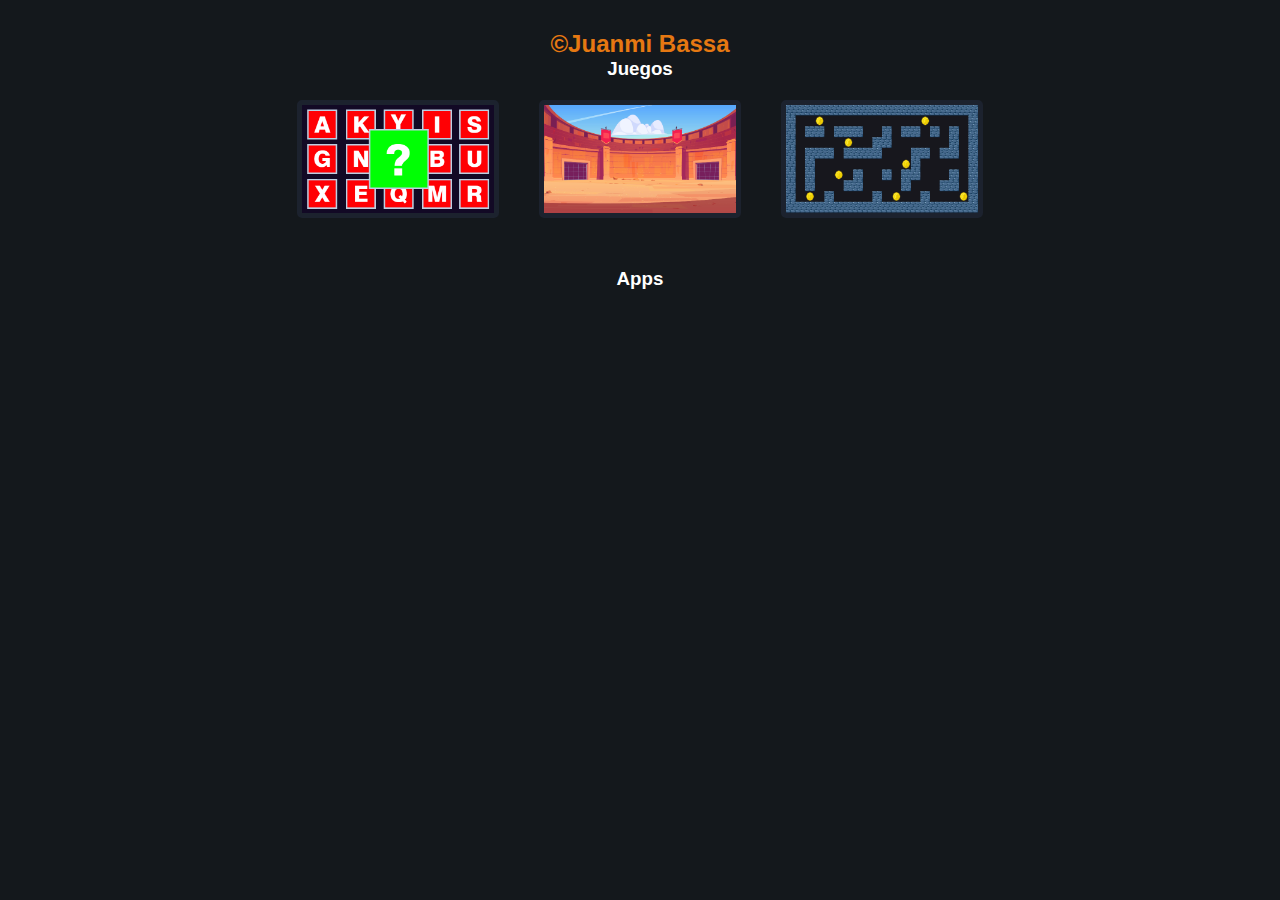
<file: index.html>
<!DOCTYPE html>
<html lang="es">
    <head>
        <meta charset="UTF-8">
        <meta http-equiv="X-UA-Compatible" content="IE=edge">
        <meta name="viewport" content="width=device-width, initial-scale=1.0">

        <link rel="stylesheet" href="./style.css">
        <title>Juanmi Bassa</title>
    </head>

    <body>
        <main>
            <h2>&#169;Juanmi Bassa</h2>
            <h3 class="subtitle">Juegos</h3>
            <section id="juegos">
                <a href="./adivinarLetra/adivLetra.html" id="adivinaLetra" class="contJuegos"></a>
                <a href="./batalla1vs1/batalla1vs1.html" id="coliseo1v1" class="contJuegos"></a>
                <a href="./mazmorra/mazmorra.html" id="mazmorras" class="contJuegos"></a>
            </section>

            <h3 class="subtitle">Apps</h3>
            <section id="apps">
            </section>
        </main>
    </body>
</html>
</file>
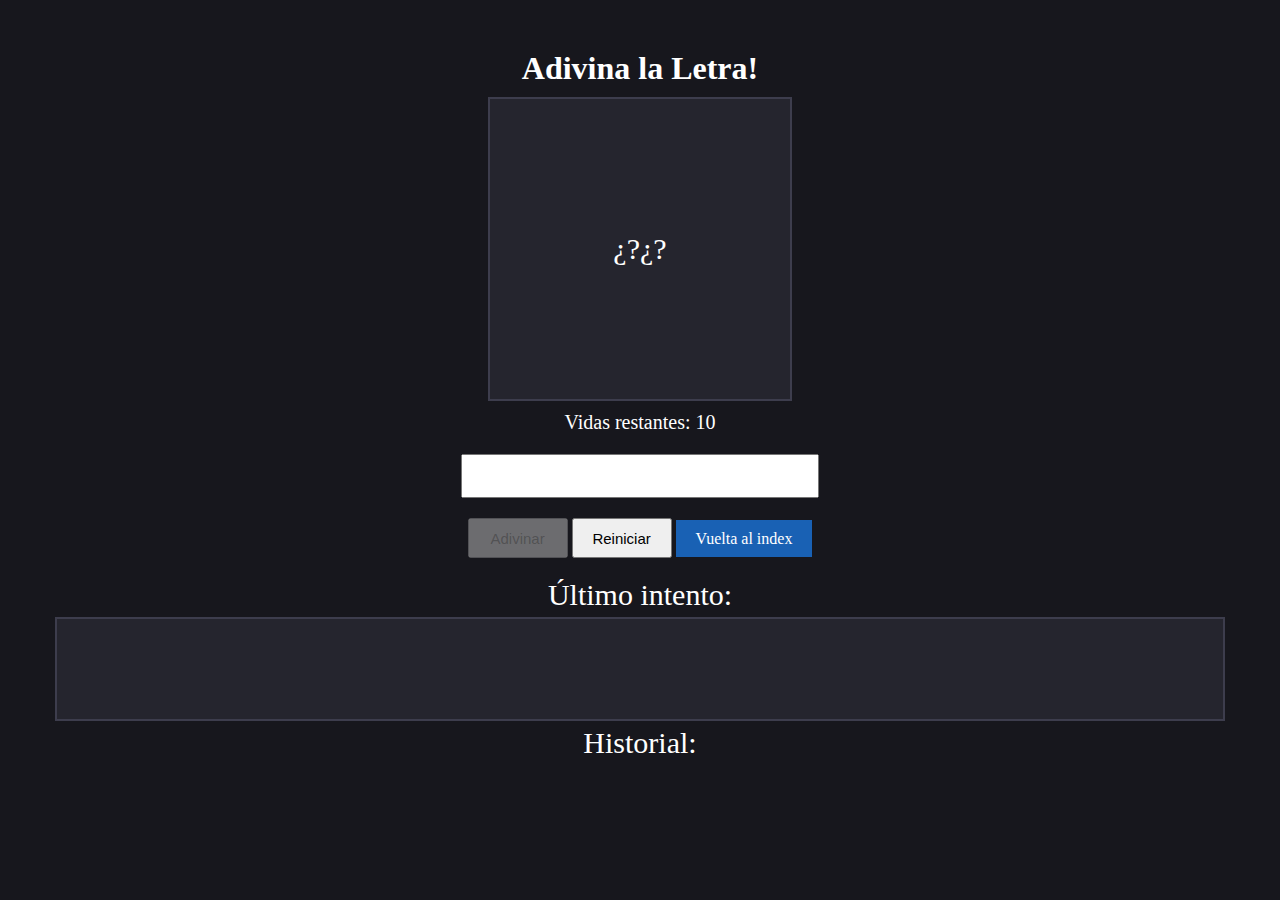
<file: adivinarLetra/adivLetra.html>
<!DOCTYPE html>
<html lang="en">
<head>
    <meta charset="UTF-8">
    <meta http-equiv="X-UA-Compatible" content="IE=edge">
    <meta name="viewport" content="width=device-width, initial-scale=1.0">
    <title>Document</title>
    <link rel="stylesheet" href="./adivLetra.css">
</head>
<body onload="comenzarJuego()">
    <main>
        <h1>Adivina la Letra!</h1>
        <div id="acertar">
            <p id="letraAcertar"></p>
            <p id="incognita" class="text">¿?¿?</p>
        </div>
        <div id="cont-vidas">
            <p id="vidas"></p>
        </div>
        <div id="input">
            <input type="text" name="texto" value="" id="texto">
            <p id="error"></p>
        </div>
        <div id="boton">
            <button id="clonar" class="boton" disabled>Adivinar</button>
            <button id="refresh" class="boton">Reiniciar</button>
            <a href="../../index.html" id="back">Vuelta al index</a>
        </div>
        <p class="text">Último intento:</p>
        <div class="contenido">
            <p class="letra"></p>
        </div>
        <p class="text">Historial:</p>
        <div id="intentos">
            
        </div>
        
    </main>
    <script src="./adivLetra.js"></script>
</body>
</html>
</file>
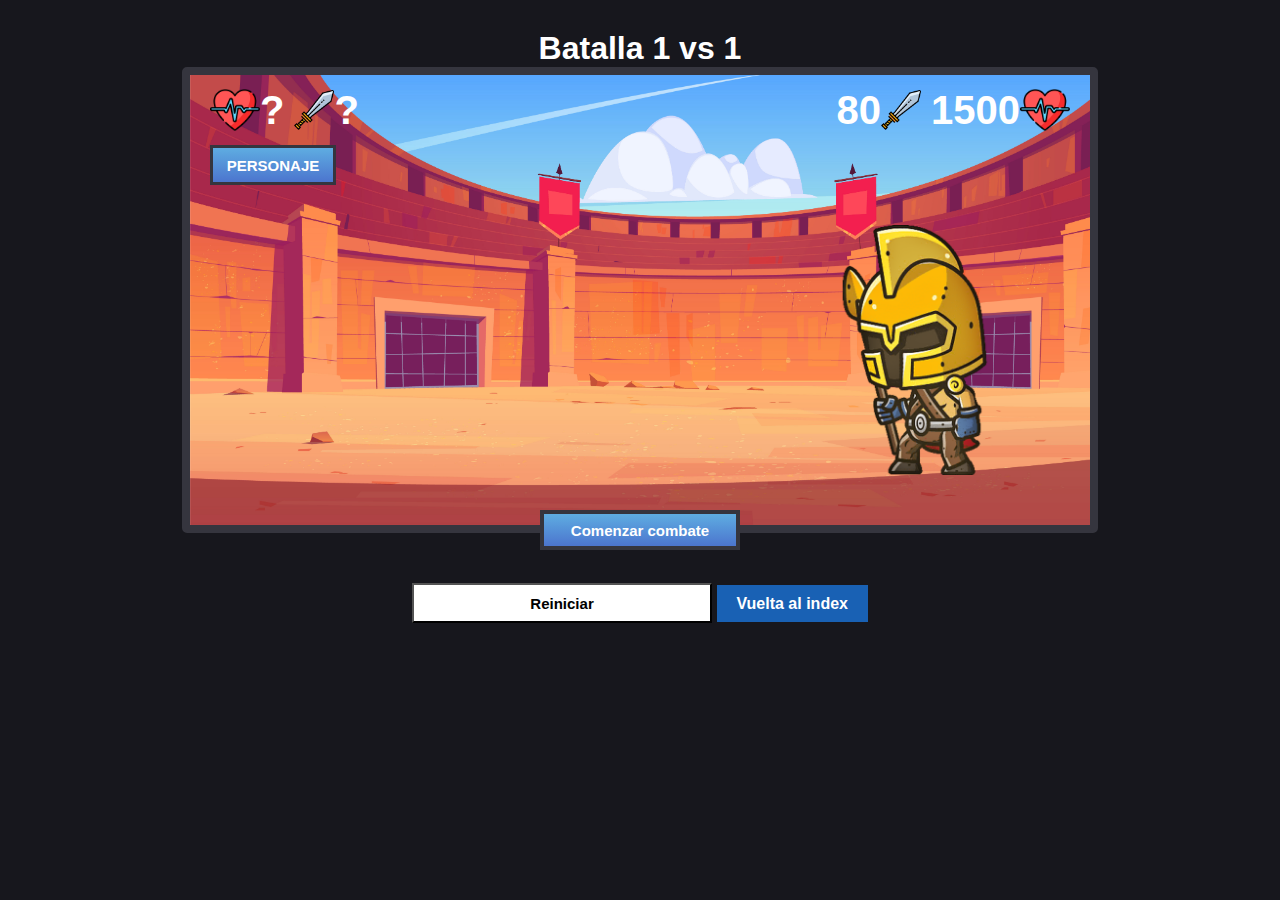
<file: batalla1vs1/batalla1vs1.html>
<!DOCTYPE html>
<html lang="en">

<head>
    <meta charset="UTF-8">
    <meta http-equiv="X-UA-Compatible" content="IE=edge">
    <meta name="viewport" content="width=device-width, initial-scale=1.0">
    <title>Batalla 1 vs 1</title>
    <link rel="stylesheet" href="./batalla1vs1.css">
</head>

<body onload="comenzarJuego()">
    <main>
        <h1>Batalla 1 vs 1</h1>
        <section id="coliseo">
            <div id="vida">
                <div id="stats1">
                    <div id="iconoHP1"></div>
                    <p id="vidapj1" class="stats1">?</p>
                    <div id="iconoDMG1"></div>
                    <p id="dañopj1" class="stats1">?</p>
                </div>
                <div id="stats2">
                    <p id="dañopj2" class="stats2">?</p>
                    <div id="iconoDMG2"></div>
                    <p id="vidapj2" class="stats2">?</p>
                    <div id="iconoHP2"></div>
                </div>
            </div>
            <div id="cambiarPJ">
                <button type="button" class="botonPJ" id="btnElegir">PERSONAJE</button>
            </div>
            <div id="pj1"></div>
            <div id="bot"></div>
            <div id="acciones">
                <p id="accionPJ1" class="textoAccion"></p>
                <p id="accionPJ2" class="textoAccion"></p>
            </div>
            <div id="final">
                <div id="victoria">¡VICTORIA!</div>
                <div id="derrota">¡DERROTA!</div>
            </div>
                <div id="comenzar">
                    <button class="btnComenzar">Comenzar combate</button>
                </div>
                <div id="habilidades">
                    <button id="atacar" class="btnHabilidad btnAtc">Atacar</button>
                    <button id="defender" class="btnHabilidad btnDef">Defender</button>
                    <button id="meditar" class="btnHabilidad btnMed">Meditar</button>
                </div>
        </section>
        <section id="coliseoElegir">
            <div id="elegirPJ">
                <div class="icono">
                    <div id="iconCaballero" class="iconoPJ"></div>
                    <button type="button" class="botonPJ" id="btnCaballero">ELEGIR</button>
                </div>
                <div class="icono">
                    <div id="iconIslamico" class="iconoPJ"></div>
                    <button type="button" class="botonPJ" id="btnIslamico">ELEGIR</button>
                </div>
                <div class="icono">
                    <div id="iconZombie" class="iconoPJ"></div>
                    <button type="button" class="botonPJ" id="btnZombie">ELEGIR</button>
                </div>
                <div class="icono">
                    <div id="iconEsqueleto" class="iconoPJ"></div>
                    <button type="button" class="botonPJ" id="btnEsqueleto">ELEGIR</button>
                </div>
            </div>
        </section>
        <div id="usos">
            <button id="refresh" class="boton">Reiniciar</button>
            <a href="../../index.html" id="back">Vuelta al index</a>
        </div>
    </main>

    <script src="./batalla1vs1.js"></script>
</body>

</html>
</file>
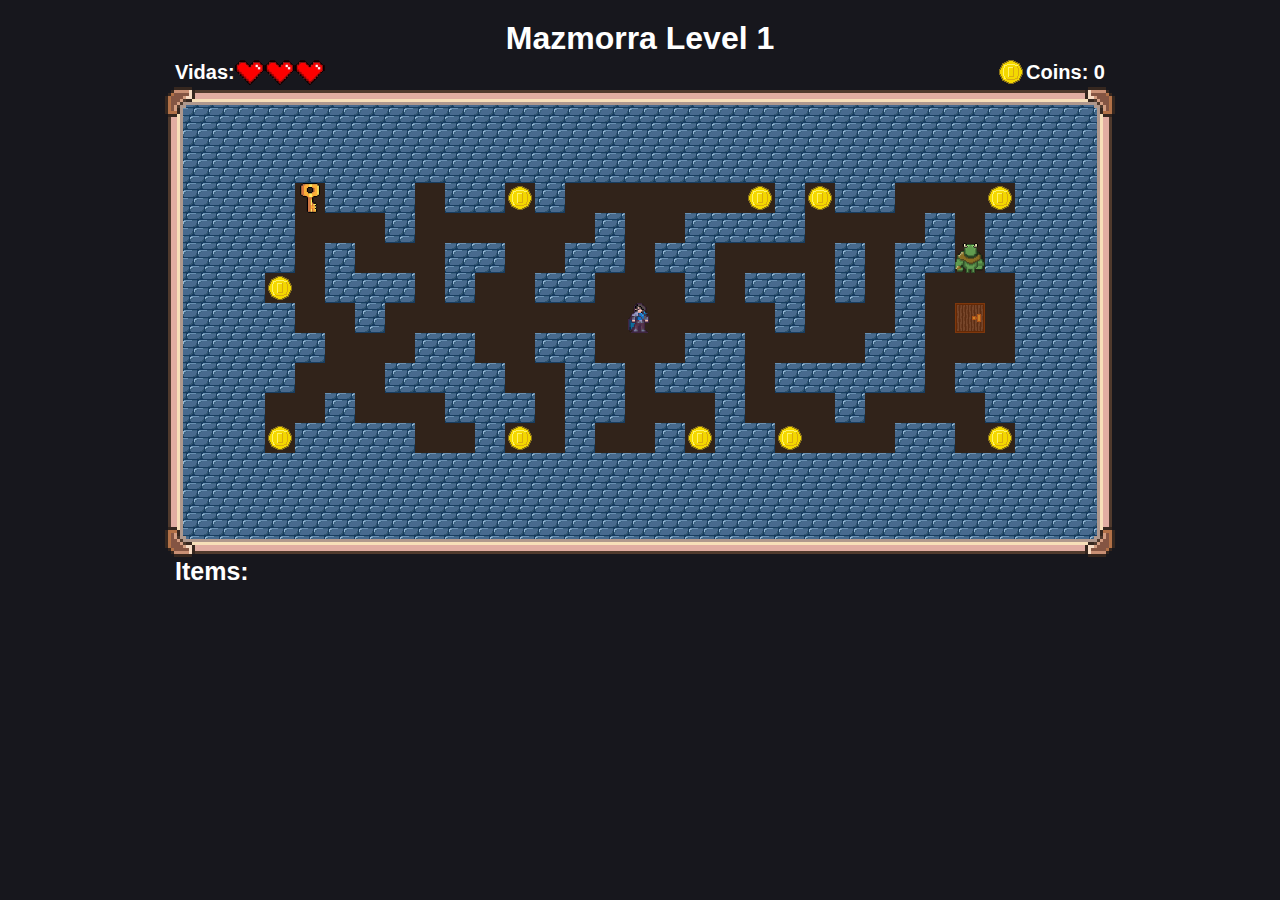
<file: mazmorra/mazmorra.html>
<!DOCTYPE html>
<html lang="en">

<head>
    <meta charset="UTF-8">
    <meta http-equiv="X-UA-Compatible" content="IE=edge">
    <meta name="viewport" content="width=device-width, initial-scale=1.0">
    <title>Mazmorras</title>
    <link rel="stylesheet" href="./mazmorra.css">
</head>

<body onload="comenzarJuego()">
    <main>
        <h1>Mazmorra Level 1</h1>
        <section>
            <div id="stats">
                <div class="statsVida">
                    <p id="vida">Vidas:</p>
                    <!--<div id="imgVida"></div>-->
                    <div class="imgVida"></div>
                </div>
                <div class="statsCoin">
                    <div id="imgCoin"></div>
                    <p id="puntuacion">Coins:</p>
                </div>
            </div>
            <div id="marco"></div>
            <div id="map">
                <div id="contenidoDerrota">
                    <a id="refresh" class="boton"></a>
                </div>
            </div>
            <div id="items">
                <p>Items:</p>
                <div id="llave"></div>
                <div id="pocion"></div>
            </div>
        </section>
    </main>
    <script src="./mazmorra.js"></script>
</body>

</html>
</file>
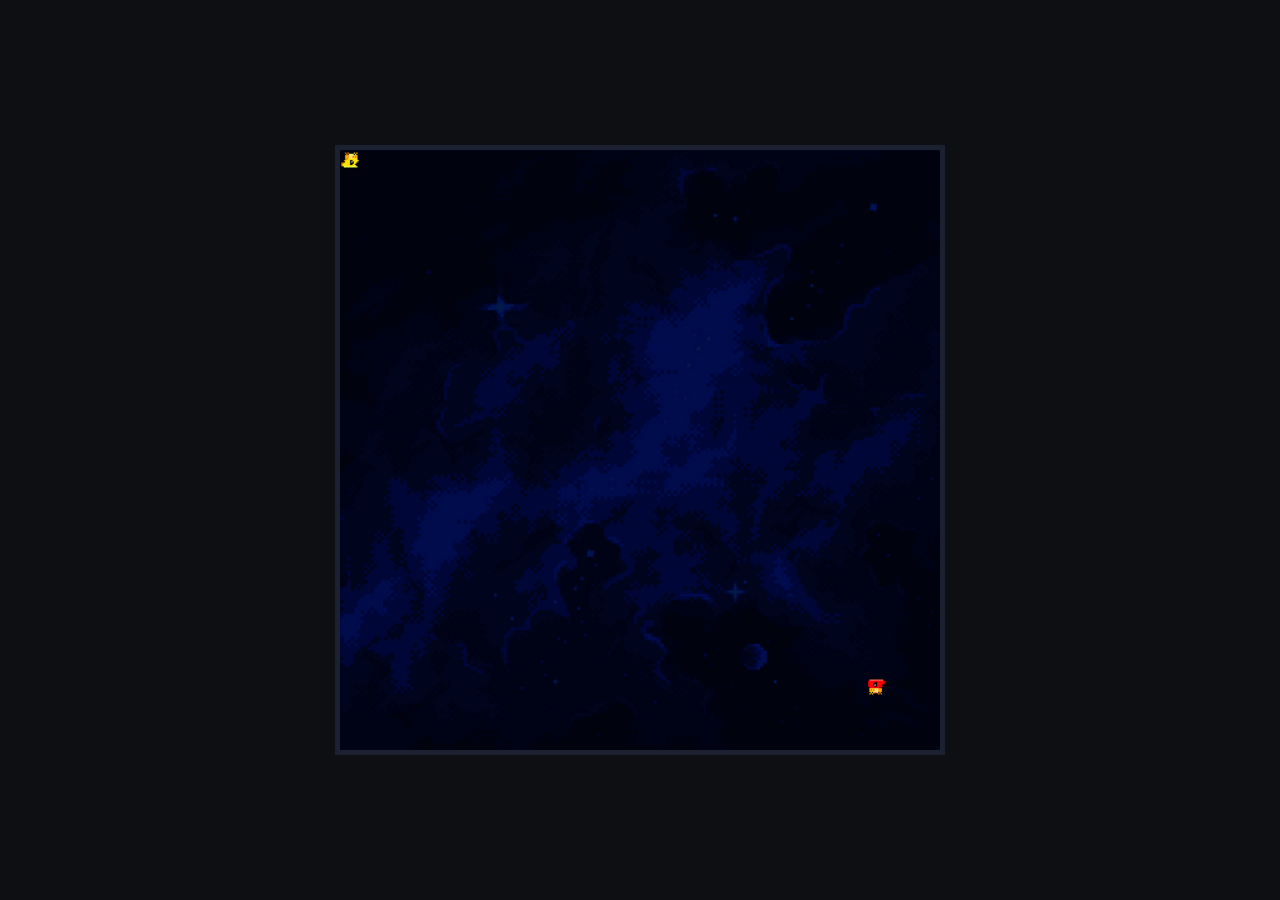
<file: snake/snake.html>
<!DOCTYPE html>
<html lang="en">
<head>
    <meta charset="UTF-8">
    <meta http-equiv="X-UA-Compatible" content="IE=edge">
    <meta name="viewport" content="width=device-width, initial-scale=1.0">
    <title>Snake</title>
    <link rel="stylesheet" href="./snake.css">
</head>
<body onload="comenzarJuego()">
    <div id="fondo">
        <div id="pacman"></div>
        <div id="enemigo"></div>
    </div>
    <script src="./snake.js"></script>
</body>
</html>
</file>
<file: style.css>
* {
    margin: 0;
    padding: 0;
    font-family: Verdana, Tahoma, sans-serif;
    font-weight: 600;
}

:root{
    --bg: #14181c;
    --bg2: #1c222e;
    --blue: #1961b4;
    --fblue: #0e3868;
    --white:  #fff;
    --orange: #e67812;
    --gradient1: #5eade2fe;
    --gradient2: #4c75ce;
}

body {
    background-color: var(--bg);
}

main {
    padding: 30px;
    display: flex;
    flex-direction: column;
    justify-content: center;
    align-items: center;
}

section {
    margin-bottom: 30px;
}

h2 {
    color: var(--orange);
    text-align: center;
}

.subtitle {
    color: var(--white);
    text-align: center;
}

#juegos {
    display: flex;
    justify-content: center;
    align-items: center;
    flex-wrap: wrap;
}

.contJuegos {
    width: 192px;
    height: 108px;
    margin: 20px;
    background-repeat: no-repeat;
    background-size: cover;
    border: 5px var(--bg2) solid;
    border-radius: 5px;
}

.contJuegos:hover {
    box-shadow: 0px 0px 5px 3px var(--blue);
}

.divJuego {
    background-repeat: no-repeat;
    background-size: cover;
}

#adivinaLetra {
    background-image: url(./img/adivinaLetra.png);
}

#coliseo1v1 {
    background-image: url(./img/coliseo.png);
}

#mazmorras {
    background-image: url(./img/mazmorras.png);
}
</file>
<file: adivinarLetra/adivLetra.css>
* {
    margin: 0;
    padding: 0;
}

:root{
    --bg: #17171d;
    --bg2: #25252e;
    --blue: #1961b4;
    --fblue: #0e3868;
    --white:  #fff;
    --orange: #e67812;
}

body {
    display: flex;
    flex-direction: column;
    background-color: var(--bg);
}

main {
    margin: 50px;
}

h1 {
    color: white;
    text-align: center;
}

#cont-vidas {
    display: flex;
    justify-content: center;
    align-items: center;
    color: white;
    font-size: 20px;
    margin-top: 10px;
}

#input {
    text-align: center;
    margin-top: 20px;
 }

#texto {
    height: 40px;
    width: 30%;
    font-size: 20px;
    text-align: center;
}

.text {
    color: white;
    font-size: 30px;
    text-align: center;
}

#boton {
   text-align: center;
   margin-bottom: 20px;
   margin-top: 20px;
}

.boton {
    height: 40px;
    width: 100px;
    font-size: 15px;
}

.contenido {
    background-color: #25252e;
    border: 2px #3d3d4d solid;
    margin: 5px;
    height: 100px;
    display: flex;
    align-items: center;
    justify-content: center;
}

.letra {
    font-size: 50px;
    color: #fff;
    width: 100px;
    display: flex;
    align-items: center;
    justify-content: center;
}

#error {
    color: orange;
}

#acertar {
    background-color: #25252e;
    border: 2px #3d3d4d solid;
    margin: 5px;
    width: 300px;
    height: 300px;
    margin: 0 auto;
    display: flex;
    justify-content: center;
    align-items: center;
    margin-top: 10px;
}

#letraAcertar {
    font-size: 150px;
    color: #fff;
    padding: 20px 30px;
    display: none;
}

#intentos {
    display: flex;
    flex-wrap: wrap;
    justify-content: center;
}

#back {
    background-color: var(--blue);
    padding: 10px 20px;
    color: white;
    text-decoration: none;
}

#back:hover {
    background-color: var(--fblue);
}
</file>
<file: batalla1vs1/batalla1vs1.css>
* {
    margin: 0;
    padding: 0;
    font-family: Verdana, Tahoma, sans-serif;
    font-weight: 700;
}

:root{
    --bg: #17171d;
    --bg2: #35353e;
    --blue: #1961b4;
    --fblue: #0e3868;
    --white:  #fff;
    --orange: #e67812;
    --gradient1: #5eade2fe;
    --gradient2: #4c75ce;
}

body {
    display: flex;
    flex-direction: column;
    background-color: var(--bg);
}

main {
    margin: 30px;
    display: flex;
    flex-direction: column;
    justify-content: center;
    align-items: center;
}

h1 {
    color: white;
    text-align: center;
}

#coliseo {
    background-image: url(./img/campoBatalla.jpg);
    background-size: cover;
    background-repeat: no-repeat;
    width: 900px;
    height: 450px;
    border: 8px var(--bg2) solid;
    border-radius: 5px;
}

#cambiarPJ {
    position: absolute;
    margin-top: 70px;
    margin-left: 20px;
}

#pj1 {
    background-size: cover;
    background-repeat: no-repeat;
    width: 250px;
    height: 250px;
    position: absolute;
    margin-left: 50px;
    margin-top: 150px;
}

#bot {
    background-size: cover;
    background-repeat: no-repeat;
    width: 250px;
    height: 250px;
    position: absolute;
    margin-left: 600px;
    margin-top: 150px;
    transform: rotateY(180deg);
}

#stats1{
    position: absolute;
    display: flex;
    justify-content: center;
    align-items: center;
    margin: 10px;
}

#iconoHP1 {
    background-image: url(./img/vida.png);
    background-size: cover;
    background-repeat: no-repeat;
    width: 50px;
    height: 50px;
    margin-left: 10px;
}

#iconoDMG1 {
    background-image: url(./img/daño.png);
    background-size: cover;
    background-repeat: no-repeat;
    width: 40px;
    height: 40px;
    margin-left: 10px;
}

.stats1 {
    color: white;
    font-size: 40px;
}

#stats2 {
    position: absolute;
    display: flex;
    justify-content: end;
    align-items: center;
    margin: 10px;
    margin-left: 580px;
    width: 300px;
}

#iconoHP2 {
    background-image: url(./img/vida.png);
    background-size: cover;
    background-repeat: no-repeat;
    width: 50px;
    height: 50px;
}

#iconoDMG2 {
    background-image: url(./img/daño.png);
    background-size: cover;
    background-repeat: no-repeat;
    width: 40px;
    height: 40px;
    margin-right: 10px;
}

.stats2 {
    color: white;
    font-size: 40px;
}

#habilidades {
    display: none;
    justify-content: center;
    align-items: center;
    margin-top: 455px;
}

#comenzar {
    display: flex;
    justify-content: center;
    align-items: center;
    margin-top: 455px;
}

.btnComenzar {
    height: 40px;
    width: 200px;
    font-size: 15px;
    cursor: pointer;
    color: white;
    border: 4px var(--bg2) solid;
    margin-left: 10px;
    margin-right: 10px;
    margin-top: -20px;
    background: linear-gradient(180deg, var(--gradient1), var(--gradient2));
}

.btnComenzar:hover {
    background: linear-gradient(180deg, var(--gradient2), var(--gradient1));
}

.btnHabilidad {
    height: 40px;
    width: 100px;
    font-size: 15px;
    cursor: pointer;
    color: white;
    border: 4px var(--bg2) solid;
    margin-left: 10px;
    margin-right: 10px;
    margin-top: -20px;
}

.btnAtc {
    background: linear-gradient(180deg, #dde31b 0%, #e3781b 30%, #9d0d0d 60%);
}

.btnAtc:hover {
    background: linear-gradient(180deg, #f9ff51 0%, #ff9d47 30%, #e22020 60%);
}

.btnDef {
    background: linear-gradient(180deg, #1be3a7 0%, #1be34d 30%, #12910e 60%);
}

.btnDef:hover {
    background: linear-gradient(180deg, #53ffcc 0%, #46ff74 30%, #22cb1c 60%);
}

.btnMed {
    background: linear-gradient(180deg, #931be3 0%, #781be3 30%, #380e91 60%);
}

.btnMed:hover {
    background: linear-gradient(180deg, #b341ff 0%, #9236fa 30%, #511ac7 60%);
}

#acciones {
    width: 900px;
    display: none;
    justify-content: space-around;
    position: absolute;
    margin-top: 60px;
}

.textoAccion {
    background-image: url(./img/explosion.png);
    background-size: cover;
    background-repeat: no-repeat;
    display: flex;
    justify-content: center;
    align-items: center;
    width: 200px;
    height: 200px;
}

#final {
    position: absolute;
    width: 900px;
    height: 450px;
    display: none;
    justify-content: center;
    align-items: center;
}

#victoria {
    width: 500px;
    height: 150px;
    background-color: green;
    border: 8px var(--bg2) solid;
    display: none;
    justify-content: center;
    align-items: center;
    font-size: 50px;
    color: white;
}

#derrota {
    width: 500px;
    height: 150px;
    background-color: red;
    border: 8px var(--bg2) solid;
    display: none;
    justify-content: center;
    align-items: center;
    font-size: 50px;
    color: white;
}

/* ELEGIR PERSONAJE */
#coliseoElegir {
    background-image: url(./img/campoBatalla.jpg);
    background-size: cover;
    background-repeat: no-repeat;
    width: 900px;
    height: 450px;
    border: 8px var(--bg2) solid;
    border-radius: 5px;
    display: none;
}

#elegirPJ {
    width: 900px;
    height: 450px;
    position: absolute;
    z-index: 99;
    display: flex;
    align-items: center;
    justify-content: center;
    flex-wrap: wrap;
}

#iconCaballero {
    background-image: url(./img/iconoCaballero.png);
    background-size: cover;
    background-repeat: no-repeat;
}

#iconIslamico {
    background-image: url(./img/iconoIslamico.png);
    background-size: cover;
    background-repeat: no-repeat;
}

#iconZombie {
    background-image: url(./img/iconoZombie.png);
    background-size: cover;
    background-repeat: no-repeat;
}

#iconEsqueleto {
    background-image: url(./img/iconoEsqueleto.png);
    background-size: cover;
    background-repeat: no-repeat;
}

.icono {
    margin: 10px;
}

.iconoPJ {
    width: 120px;
    height: 120px;
    border-top: var(--bg2) 3px solid;
    border-left: var(--bg2) 3px solid;
    border-right: var(--bg2) 3px solid;
    color: var();
}

.botonPJ {
    color: white;
    height: 40px;
    width: 126px;
    font-size: 15px;
    background: linear-gradient(180deg, var(--gradient1), var(--gradient2));
    border: var(--bg2) 3px solid;
    cursor: pointer;
}

.botonPJ:hover {
    background: linear-gradient(180deg, var(--gradient2), var(--gradient1));
}

#usos {
    margin-top: 50px;
}

.boton {
    height: 40px;
    width: 300px;
    font-size: 15px;
    cursor: pointer;
    background-color: white;
}

.boton:hover {
    background-color: #cfcfcf;
}

#back {
    background-color: var(--blue);
    padding: 10px 20px;
    color: white;
    text-decoration: none;
}

#back:hover {
    background-color: var(--fblue);
}
</file>
<file: mazmorra/mazmorra.css>
* {
    margin: 0;
    padding: 0;
    font-family: Verdana, Tahoma, sans-serif;
    font-weight: 700;
}

:root {
    --bg: #17171d;
    --bg2: #35353e;
    --bgMazmorra: #31231a;
    --blue: #1961b4;
    --fblue: #0e3868;
    --white: #fff;
    --orange: #e67812;
    --gradient1: #5eade2fe;
    --gradient2: #4c75ce;
}

body {
    background-color: var(--bg);
}

h1 {
    color: white;
    text-align: center;
    margin-top: 20px;
}

main {
    display: flex;
    justify-content: center;
    align-items: center;
    flex-direction: column;
}

#marco {
    background-image: url(./img/botones/marco.png);
    background-repeat: no-repeat;
    background-size: cover;
    position: absolute;
    width: 950px;
    height: 470px;
    margin-top: -10px;
    margin-left: -10px
}

.cell {
    width: 30px;
    height: 30px;
    display: inline-block;
    background-size: cover;
    background-repeat: no-repeat;
    margin-top: -4px;
    background-color: var(--bgMazmorra);
}

#stats {
    display: flex;
    align-items: center;
    justify-content: space-between;
    color: white;
    margin-bottom: 5px;
    font-size: 20px;
}

.statsVida {
    display: flex;
    align-items: center;
    justify-content: end;
    color: white;
    margin-bottom: 5px;
    font-size: 20px;
}

.statsCoin {
    display: flex;
    align-items: center;
    justify-content: end;
    color: white;
    margin-bottom: 5px;
    font-size: 20px;
}

#items {
    display: flex;
    align-items: center;
    justify-content: start;
    color: white;
    font-size: 25px;
    margin-top: 10px;
}

/* IMAGENES */
#imgCoin {
    background-image: url(./img/moneda.png);
    background-repeat: no-repeat;
    background-size: cover;
    width: 30px;
    height: 30px;
}

#imgVida {
    background-image: url(./img/curar.png);
    background-repeat: no-repeat;
    background-size: cover;
    width: 30px;
    height: 30px;
}

#llave {
    background-image: url(./img/llave.png);
    background-repeat: no-repeat;
    background-size: cover;
    display: none;
    width: 30px;
    height: 30px;
}

#pocion {
    background-image: url(./img/curar.png);
    background-repeat: no-repeat;
    background-size: cover;
    display: none;
    width: 30px;
    height: 30px;
}

.imgVida {
    background-image: url(./img/vida.png);
    background-repeat: no-repeat;
    background-size: cover;
    width: 30px;
    height: 30px;
}

/* BOTONES */

#contenidoDerrota {
    display: none;
    justify-content: center;
    align-items: center;
    width: 930px;
    height: 440px;
    position: absolute;
    z-index: 99;
}

#refresh {
    background-image: url(./img/botones/reiniciar.png);
    background-repeat: no-repeat;
    background-size: cover;
    height: 80px;
    width: 200px;
    cursor: pointer;
    position: absolute;
    transition: 0.2s;
}

#refresh:hover {
    filter: brightness(1.2);
}
</file>
<file: snake/snake.css>
:root {
    --bg: #0d0f13;
    --bg1: #0c0e15;
    --bg2: #1b2130;
    --bg3: #364763;
    --text: #9eaed0;
    --disable: #55627a;
    --hover: #2c8af6;
}

* {
    margin: 0;
    padding: 0;
}

body {
    background-color: var(--bg);
    display: flex;
    height: 100vh;
    justify-content: center;
    align-items: center;
}

#fondo {
    background-image: url(./img/back.png);
    background-repeat: no-repeat;
    background-size: cover;
    width: 600px;
    height: 600px;
    border: 5px var(--bg2) solid;
}

#pacman {
    background-repeat: no-repeat;
    background-size: cover;
    background-image: url(./img/boss0.png);
    width: 20px;
    height: 20px;
    position: absolute;
}

#enemigo {
    background-repeat: no-repeat;
    background-size: cover;
    width: 20px;
    height: 20px;
    position: absolute;
}
</file>
